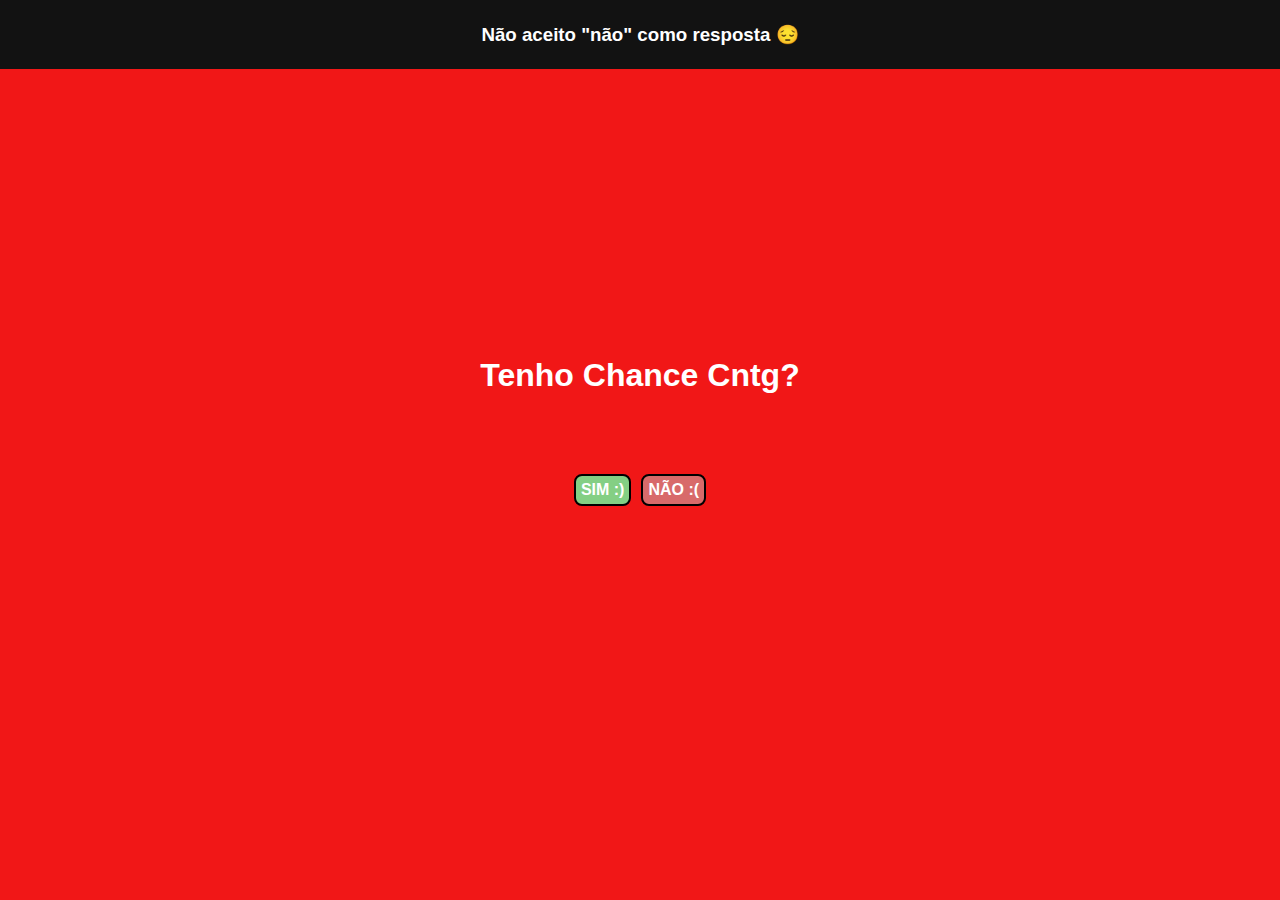
<file: Botão Que Foge/index.html>
<!DOCTYPE html>
 <html lang="pt-BR">
 <head>
  <meta charset="UTF-8">
  <meta http-equiv="X-UA-Compatible" content="IE=edge">
  <meta name="viewport" content="width=device-width, initial-scale=1.0">
  <link rel="stylesheet" href="styles.css">
  <title>Segredo</title>
 </head>
 <header>
  <div class="cabeçalho">
   <h3>Não aceito "não" como resposta 😔</h3>
  </div>
</header>
<body>
  <h1>Tenho Chance Cntg?</h1>
  <div class="yes-or-no">
  <button class="yes" onclick="tanks()">Sim :)</button>
  <button class="no" onclick="not()">Não :(</button>
  </div>
</body>
<script src="script.js"></script>
</html>
</file>
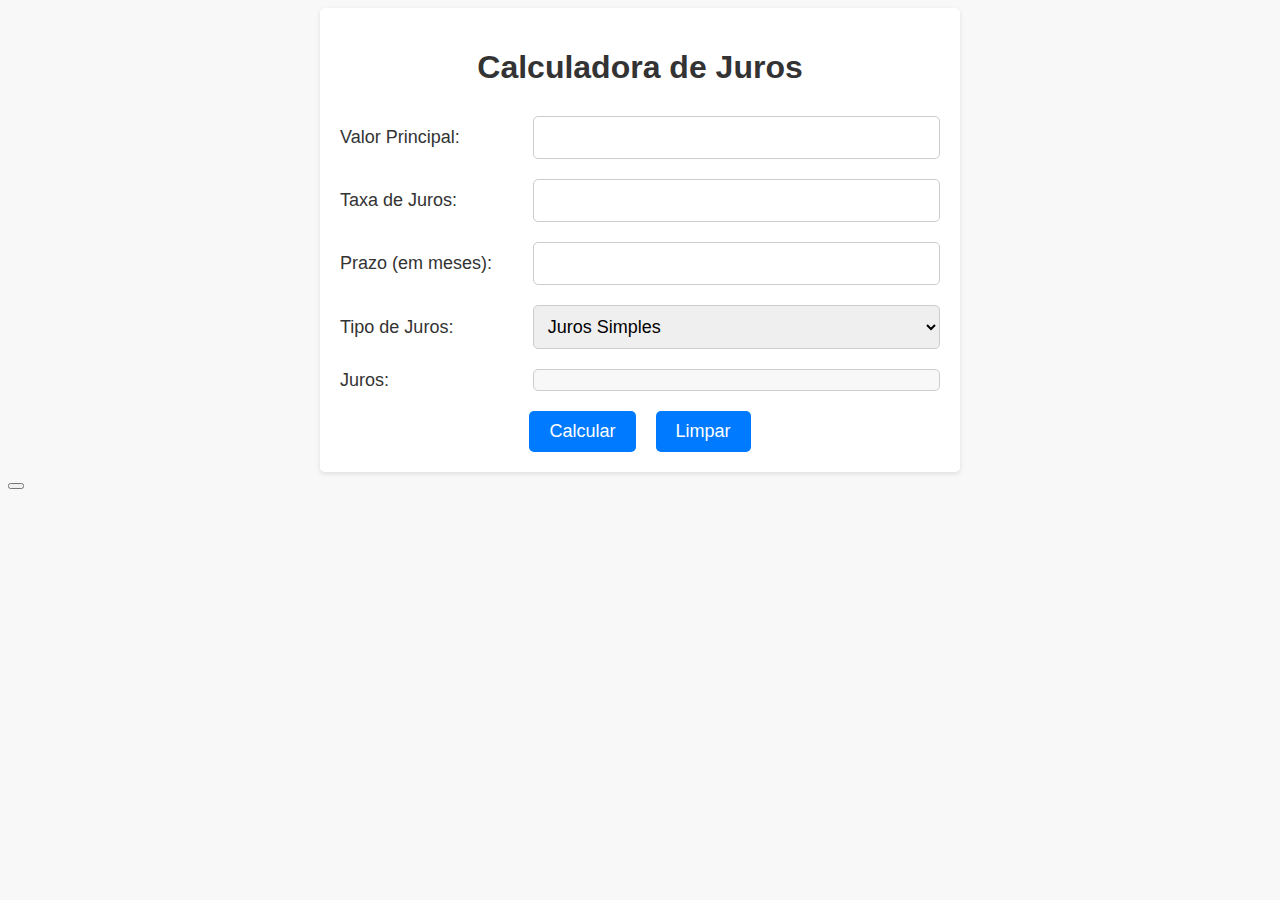
<file: Calculadora Juros Simples e Juros Compostos/index.html>
<!DOCTYPE html>
<html lang="en">
<head>
  <meta charset="UTF-8">
  <meta name="viewport" content="width=device-width, initial-scale=1.0">
  <title>Calculadora de Juros</title>
  <link rel="stylesheet" href="style.css">
</head>
<body>
  <div class="calculator">
    <h1>Calculadora de Juros</h1>
    <div class="input-group">
      <label for="principal">Valor Principal:</label>
      <input type="number" id="principal" min="0" step="0.01" required>
    </div>
    <div class="input-group">
      <label for="interest-rate">Taxa de Juros:</label>
      <input type="number" id="interest-rate" min="0" max="100" step="0.01" required>
    </div>
    <div class="input-group">
      <label for="term">Prazo (em meses):</label>
      <input type="number" id="term" min="1" max="360" required>
    </div>
    <div class="input-group">
      <label for="interest-type">Tipo de Juros:</label>
      <select id="interest-type" required>
        <option value="simple">Juros Simples</option>
        <option value="compound">Juros Compostos</option>
      </select>
    </div>
    <div class="output-group">
      <label for="interest">Juros:</label>
      <output id="interest"></output>
    </div>
    <div class="button-group">
      <button id="calculate-btn">Calcular</button>
      <button id="clear-btn">Limpar</button>
    </div>
  </div>
  <script src="script.js"></script>
</body>
</html>
</file>
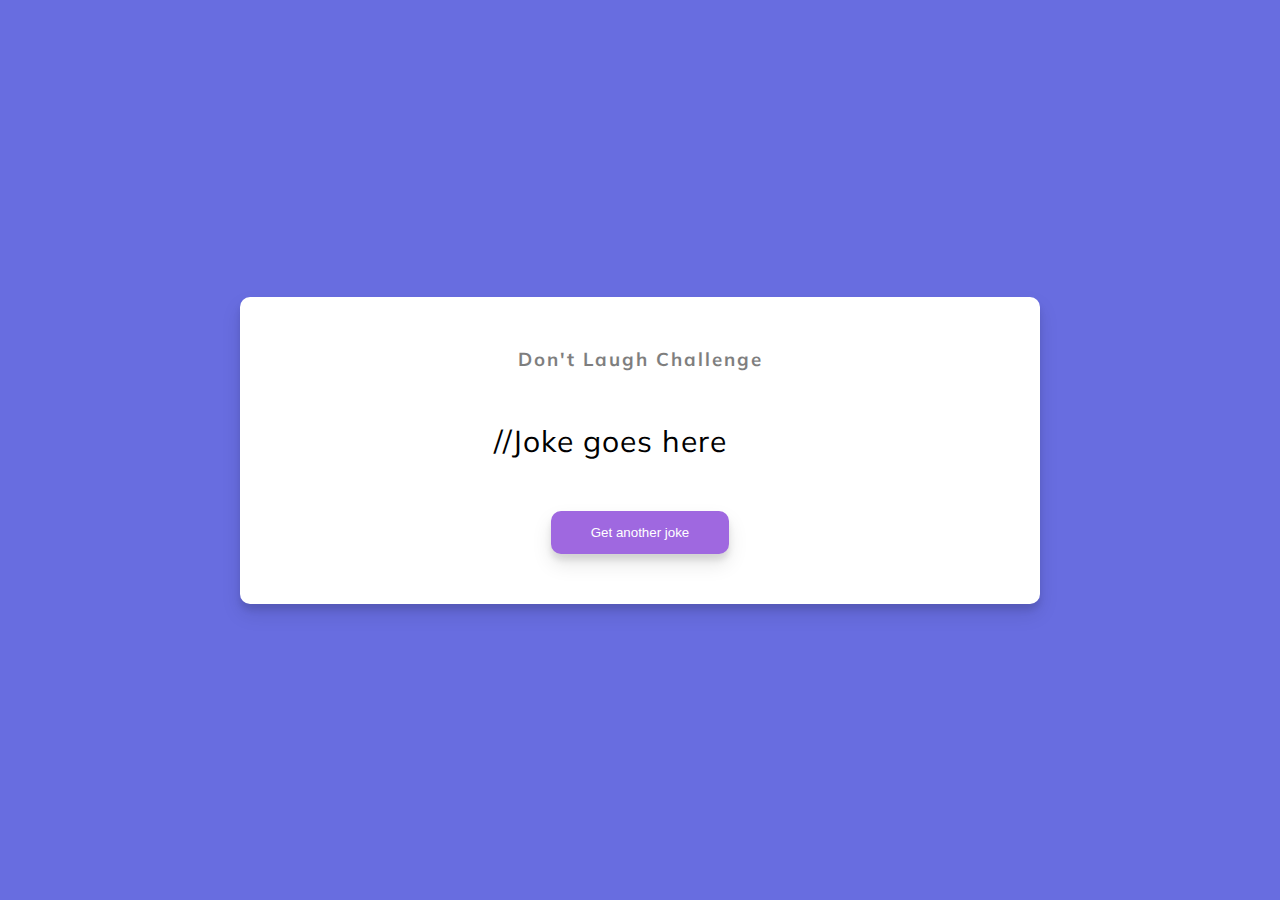
<file: Gerador De Piadas/index.html>
<!DOCTYPE html>
<html lang="en">
<head>
    <meta charset="UTF-8">
    <meta http-equiv="X-UA-Compatible" content="IE=edge">
    <meta name="viewport" content="width=device-width, initial-scale=1.0">
    <link rel="stylesheet" href="style.css">
    <title>Dads Joke</title>
</head>
<body>
    <div class="container">
        <h3>Don't Laugh Challenge</h3>
        <div id="joke" class="joke">//Joke goes here</div>
        <button id="jokeBtn" class="btn">Get another joke</button>
    </div>
    <script src="script.js"></script>
</body>
</html>
</file>
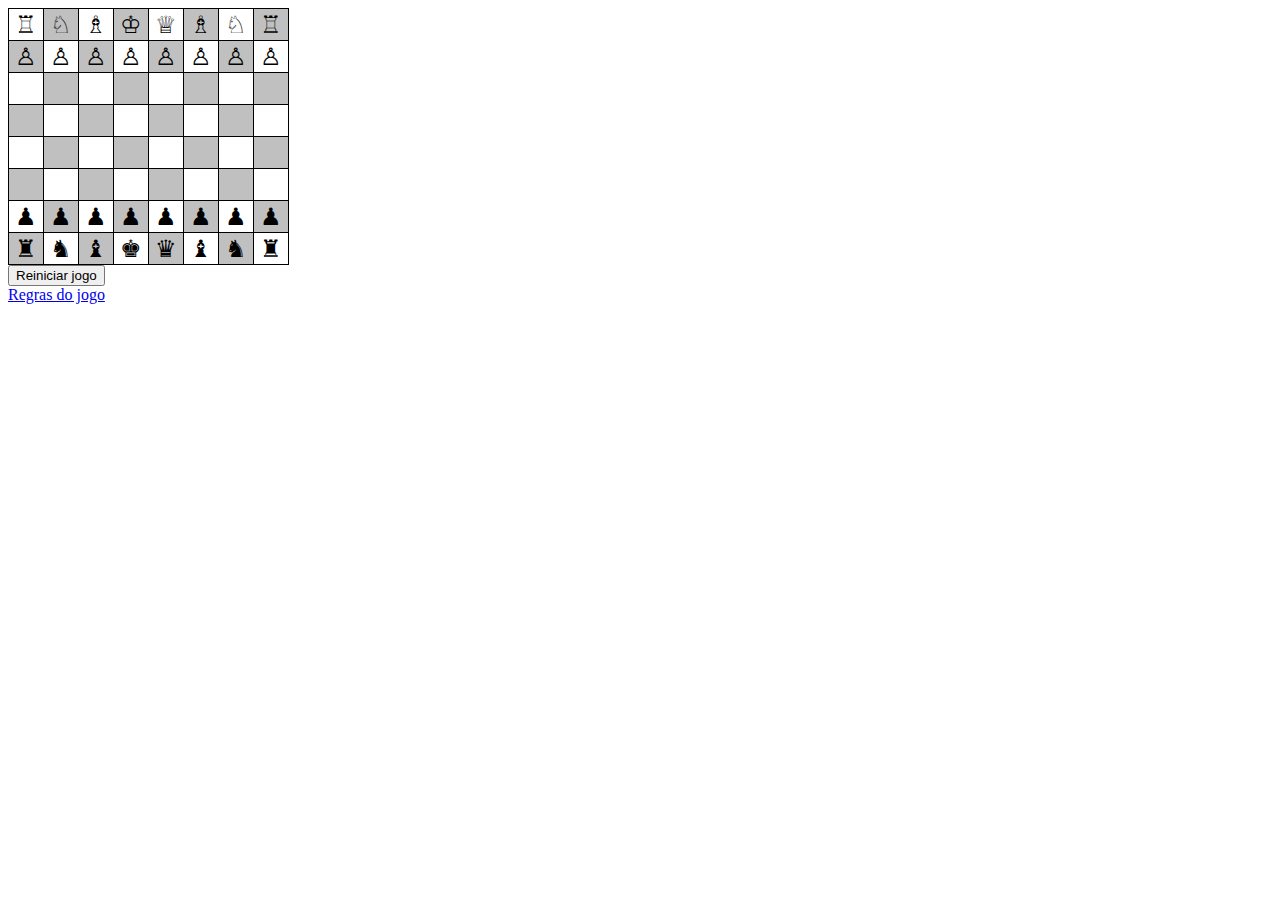
<file: Xadrez/index.html>
<html>
<head>
	<meta http-equiv="content-type" content="text/html; charset=utf-8">
	<title>Prova 1: Jogo de xadrez.</title>
	<link rel="stylesheet" href="style.css">
	<script src="tabuleiro.js"></script>
	<script src="peca.js"></script>
	<script src="jogo.js"></script>
	
	<script src="interface.js"></script>
</head>
<body>
	<button onclick="reiniciar_jogo()">Reiniciar jogo</button><br/>
	<a href="https://comojogarxadrez.com.br/posicao-inicial-das-pecas-no-tabuleiro-de-xadrez.html">Regras do jogo</a><br/>
</body>
</html>
</file>
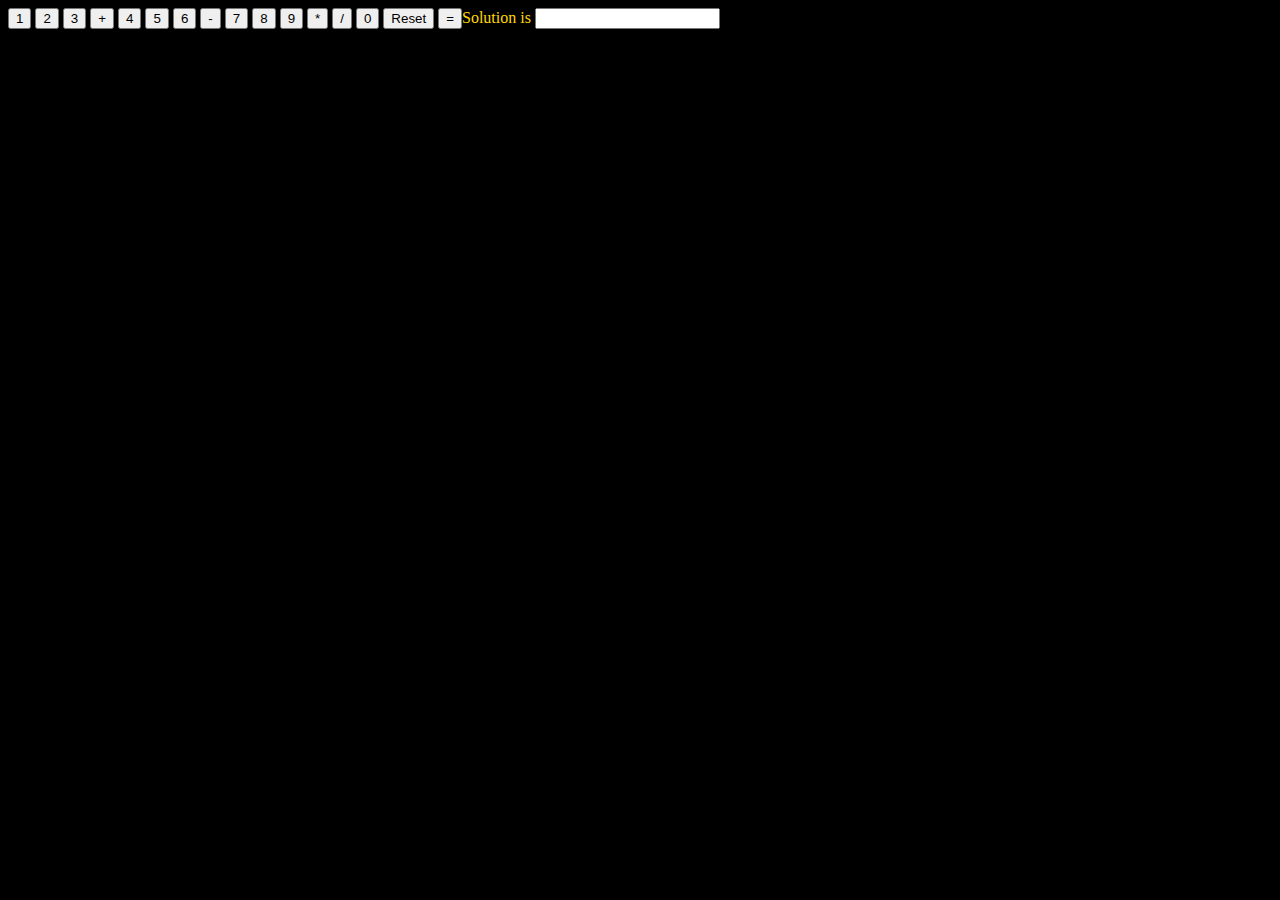
<file: Calculadora/Calculadora basica.html>
<html>
<head>
    <title>HTML Calculator</title>
</head>

<body bgcolor= "# 000000" text= "gold">
    <form name="calculator" >
        <input type="button" value="1" onClick="document.calculator.ans.value+='1'">
        <input type="button" value="2" onClick="document.calculator.ans.value+='2'">
        <input type="button" value="3" onClick="document.calculator.ans.value+='3'">
        <input type="button" value="+" onClick="document.calculator.ans.value+='+'">
        <input type="button" value="4" onClick="document.calculator.ans.value+='4'">
        <input type="button" value="5" onClick="document.calculator.ans.value+='5'">
        <input type="button" value="6" onClick="document.calculator.ans.value+='6'">
        <input type="button" value="-" onClick="document.calculator.ans.value+='-'">
        <input type="button" value="7" onClick="document.calculator.ans.value+='7'">
        <input type="button" value="8" onClick="document.calculator.ans.value+='8'">
        <input type="button" value="9" onClick="document.calculator.ans.value+='9'">
        <input type="button" value="*" onClick="document.calculator.ans.value+='*'">
        <input type="button" value="/" onClick="document.calculator.ans.value+='/'">
        <input type="button" value="0" onClick="document.calculator.ans.value+='0'">
        
        <input type="reset" value="Reset">
        
        <input type="button" value="=" onClick="document.calculator.ans.value=eval(document.calculator.ans.value)">Solution is 
        <input type="textfield" name="ans" value="">
    </form>
</body>
</html>
</file>
<file: Botão Que Foge/styles.css>
body {
margin: 0;
padding: 0;
background: rgb(241, 23, 23);
display: flex;
align-items: center;
justify-content: center;
flex-direction: column;
height: 100vh;
font-family: Arial, Helvetica, sans-serif;
}

header {
position: fixed;
top: 0;
padding: 5px;
align-items: center;
text-align: center;
background: #121212;
color: white;
width: 100%;
font-size: 1rem;
font-weight: bold;
}

.yes-or-no {
height: 150px;
display: flex;
justify-content: center;
align-items: center;
}

.yes-or-no .yes {
font-weight: bold;
margin-right: 5px;
background: rgb(132, 207, 132);
color: white;
font-size: 1rem;
border: 2px solid black;
border-radius: 8px;
padding: 5px;
text-transform: uppercase;
}

.yes-or-no .no {
margin-left: 5px;
font-weight: bold;
background: rgb(216, 106, 106);
color: white;
font-size: 1rem;
border-radius: 8px;
border: 2px solid black;
padding: 5px;
text-transform: uppercase;
}

h1 {
color: #fff;
}
</file>
<file: Calculadora Juros Simples e Juros Compostos/style.css>
body {
    font-family: Arial, sans-serif;
    background-color: #f8f8f8;
    color: #333;
  }
  
  .calculator {
    max-width: 600px;
    margin: 0 auto;
    padding: 20px;
    background-color: #fff;
    box-shadow: 0 2px 5px rgba(0, 0, 0, 0.1);
    border-radius: 5px;
  }
  
  .calculator h1 {
    font-size: 32px;
    text-align: center;
    margin-bottom: 30px;
  }
  
  .input-group {
    display: flex;
    align-items: center;
    margin-bottom: 20px;
  }
  
  .input-group label {
    flex: 1;
    font-size: 18px;
  }
  
  .input-group input,
  .input-group select {
    flex: 2;
    padding: 10px;
    font-size: 18px;
    border: 1px solid #ccc;
    border-radius: 5px;
  }
  
  .output-group {
    display: flex;
    align-items: center;
    margin-bottom: 20px;
  }
  
  .output-group label {
    flex: 1;
    font-size: 18px;
  }
  
  .output-group output {
    flex: 2;
    padding: 10px;
    font-size: 18px;
    border: 1px solid #ccc;
    border-radius: 5px;
    background-color: #f8f8f8;
  }
  
  .button-group {
    display: flex;
    justify-content: center;
  }
  
  .button-group button {
    margin: 0 10px;
    padding: 10px 20px;
    font-size: 18px;
    background-color: #007bff;
    color: #fff;
    border: none;
    border-radius: 5px;
    cursor: pointer;
  }
  
  .button-group button:hover {
    background-color: #0069d9;
  }
  
  @media (max-width: 480px) {
    .calculator {
      padding: 10px;
    }
  
    .calculator h1 {
      font-size: 24px;
    }
  
    .input-group {
      flex-direction: column;
    }
  
    .input-group label,
    .input-group input,
    .input-group select {
      width: 100%;
    }
  
    .button-group {
      flex-direction: column;
    }
  
    .button-group button {
      margin: 10px 0;
      width: 100%;
    }
  }
  
  body.dark-mode {
    background-color: #333;
    color: #f8f8f8;
  }
  
  .dark-mode .calculator {
    background-color: #444;
    box-shadow: 0 2px 5px rgba(0, 0, 0, 0.5);
  }
  
  .dark-mode .calculator h1 {
    color: #f8f8f8;
  }
  
  .dark-mode .input-group input,
  .dark-mode .input-group select,
  .dark-mode .output-group output {
    border: 1px solid #f8f8f8;
    background-color: #555;
    color: #f8f8f8;
  }
  
  .dark-mode .button-group button {
    background-color: #f8f8f8;
    color: #333;
  }
  
  .dark-mode .button-group button:hover {
    background-color: #ddd;
    color: #333;
  }
</file>
<file: Gerador De Piadas/style.css>
@import url('https://fonts.googleapis.com/css?family=Muli:wght@700&display=swap');

*{
    box-sizing: border-box;
}

body{
    background-color: #686de0;
    font-family: 'Muli', sans-serif;
    display: flex;
    align-items: center;
    justify-content: center;
    height: 100vh;
    overflow: hidden;
    margin: 0;
}

.container{
    background-color: #fff;
    border-radius: 10px;
    box-shadow: 0 10px 20px rgba(0, 0, 0, 0.1), 0 6px 6px
    rgba(0, 0, 0, 0.1);
    padding: 50px 20px;
    text-align: center;
    max-width: 100%;
    width: 800px;
}


h3 {
    margin: 0;
    opacity: 0.5;
    letter-spacing: 2px;
}

.joke {
    font-size: 30px;
    letter-spacing: 1px;
    line-height: 40px;
    margin: 50px;
    max-width: 600px;
}

.btn {
    background-color: #9f68e0;
    color: #fff;
    border: 0;
    border-radius: 10px;
    box-shadow: 0 10px 20px rgba(0, 0, 0, 0.1), 0 6px 6px
    rgba(0, 0, 0, 0.1);
    padding: 14px 40px;
    cursor: pointer;
}

.btn:active{
    transform: scale(0.98);
}

.btn:focus{
    outline: 0;
}
</file>
<file: Xadrez/style.css>
td {
	width:24pt;
	height:24pt;
	border-collapse:collapse;
	border-color: black;
	border-style: solid;
	border-width: 1pt 0pt 0pt 1pt;
	font-size:150%;
}

table {
	text-align:center;
	border-spacing:0pt;
	font-family:'Arial Unicode MS';
	border-collapse:collapse;
	border-color: black;
	border-style: solid;
	border-width: 1pt 1pt 1pt 1pt;
}
</file>
